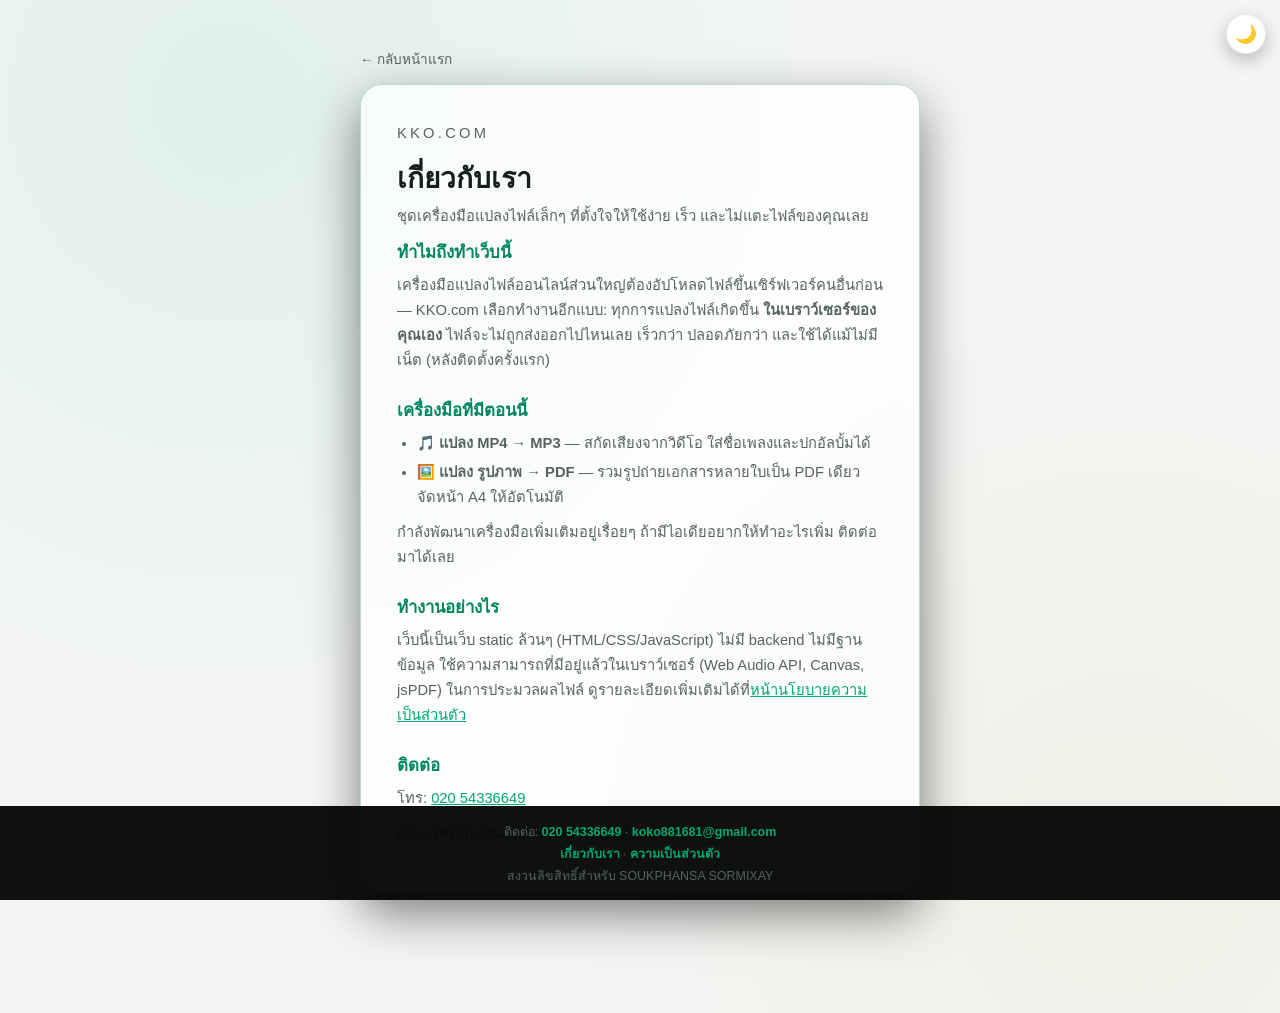
<file: about.html>
<!DOCTYPE html>
<html lang="th">
<head>
<meta charset="UTF-8">
<meta name="viewport" content="width=device-width, initial-scale=1.0, maximum-scale=1.0, user-scalable=no, viewport-fit=cover">
<title>เกี่ยวกับเรา — KKO.com</title>
<meta name="description" content="KKO.com ชุดเครื่องมือแปลงไฟล์ฟรี ทำงานในเบราว์เซอร์คุณล้วนๆ ไม่มีการอัปโหลดไฟล์">
<meta name="theme-color" content="#090c0a">

<link rel="manifest" href="manifest.json">
<link rel="icon" href="favicon.svg" type="image/svg+xml">
<link rel="icon" href="favicon-32.png" type="image/png" sizes="32x32">
<link rel="apple-touch-icon" href="apple-touch-icon.png">
<meta name="apple-mobile-web-app-capable" content="yes">
<meta name="apple-mobile-web-app-title" content="KKO.com">

<meta property="og:type" content="website">
<meta property="og:title" content="เกี่ยวกับ KKO.com">
<meta property="og:description" content="ชุดเครื่องมือแปลงไฟล์ฟรี ทำงานในเบราว์เซอร์คุณล้วนๆ ไม่มีการอัปโหลดไฟล์">
<meta property="og:image" content="og-banner.png">
<meta name="twitter:card" content="summary_large_image">

<meta http-equiv="Content-Security-Policy" content="default-src 'self'; script-src 'self' https://cdnjs.cloudflare.com; style-src 'self' https://fonts.googleapis.com; font-src 'self' https://fonts.gstatic.com; img-src 'self' blob:; media-src 'self' blob:; connect-src 'self' https://cdnjs.cloudflare.com; manifest-src 'self'; worker-src 'self'; object-src 'none'; base-uri 'none'; form-action 'none';">
<meta name="referrer" content="strict-origin-when-cross-origin">

<script src="theme.js"></script>
<link rel="preconnect" href="https://fonts.googleapis.com">
<link rel="preconnect" href="https://fonts.gstatic.com" crossorigin>
<link href="https://fonts.googleapis.com/css2?family=Mali:wght@400;600;700&family=Sarabun:wght@300;400;500;600&display=swap" rel="stylesheet">
<link rel="stylesheet" href="style.css">
</head>
<body>
<div class="app-shell">
  <button class="theme-toggle" id="themeToggleBtn" type="button" aria-label="สลับธีม">☀️</button>

  <main>
    <div class="static-page">
      <a class="back-row" href="index.html">← กลับหน้าแรก</a>

      <div class="card static-card">
        <p class="eyebrow">KKO.com</p>
        <h1>เกี่ยวกับเรา</h1>
        <p class="subtitle">ชุดเครื่องมือแปลงไฟล์เล็กๆ ที่ตั้งใจให้ใช้ง่าย เร็ว และไม่แตะไฟล์ของคุณเลย</p>

        <h2>ทำไมถึงทำเว็บนี้</h2>
        <p>เครื่องมือแปลงไฟล์ออนไลน์ส่วนใหญ่ต้องอัปโหลดไฟล์ขึ้นเซิร์ฟเวอร์คนอื่นก่อน — KKO.com เลือกทำงานอีกแบบ: ทุกการแปลงไฟล์เกิดขึ้น <strong>ในเบราว์เซอร์ของคุณเอง</strong> ไฟล์จะไม่ถูกส่งออกไปไหนเลย เร็วกว่า ปลอดภัยกว่า และใช้ได้แม้ไม่มีเน็ต (หลังติดตั้งครั้งแรก)</p>

        <h2>เครื่องมือที่มีตอนนี้</h2>
        <ul>
          <li><strong>🎵 แปลง MP4 → MP3</strong> — สกัดเสียงจากวิดีโอ ใส่ชื่อเพลงและปกอัลบั้มได้</li>
          <li><strong>🖼️ แปลง รูปภาพ → PDF</strong> — รวมรูปถ่ายเอกสารหลายใบเป็น PDF เดียว จัดหน้า A4 ให้อัตโนมัติ</li>
        </ul>
        <p>กำลังพัฒนาเครื่องมือเพิ่มเติมอยู่เรื่อยๆ ถ้ามีไอเดียอยากให้ทำอะไรเพิ่ม ติดต่อมาได้เลย</p>

        <h2>ทำงานอย่างไร</h2>
        <p>เว็บนี้เป็นเว็บ static ล้วนๆ (HTML/CSS/JavaScript) ไม่มี backend ไม่มีฐานข้อมูล ใช้ความสามารถที่มีอยู่แล้วในเบราว์เซอร์ (Web Audio API, Canvas, jsPDF) ในการประมวลผลไฟล์ ดูรายละเอียดเพิ่มเติมได้ที่<a href="privacy.html">หน้านโยบายความเป็นส่วนตัว</a></p>

        <h2>ติดต่อ</h2>
        <p>โทร: <a href="tel:02054336649">020 54336649</a></p>
        <p>อีเมล (ติดต่องานและข้อมูล): <a href="mailto:koko881681@gmail.com">koko881681@gmail.com</a></p>
      </div>
    </div>
  </main>

  <footer class="site-footer">
    <p>ติดต่อ: <a href="tel:02054336649">020 54336649</a> · <a href="mailto:koko881681@gmail.com">koko881681@gmail.com</a></p>
    <p><a href="about.html">เกี่ยวกับเรา</a> · <a href="privacy.html">ความเป็นส่วนตัว</a></p>
    <p>สงวนลิขสิทธิ์สำหรับ SOUKPHANSA SORMIXAY</p>
  </footer>
</div>
</body>
</html>
</file>
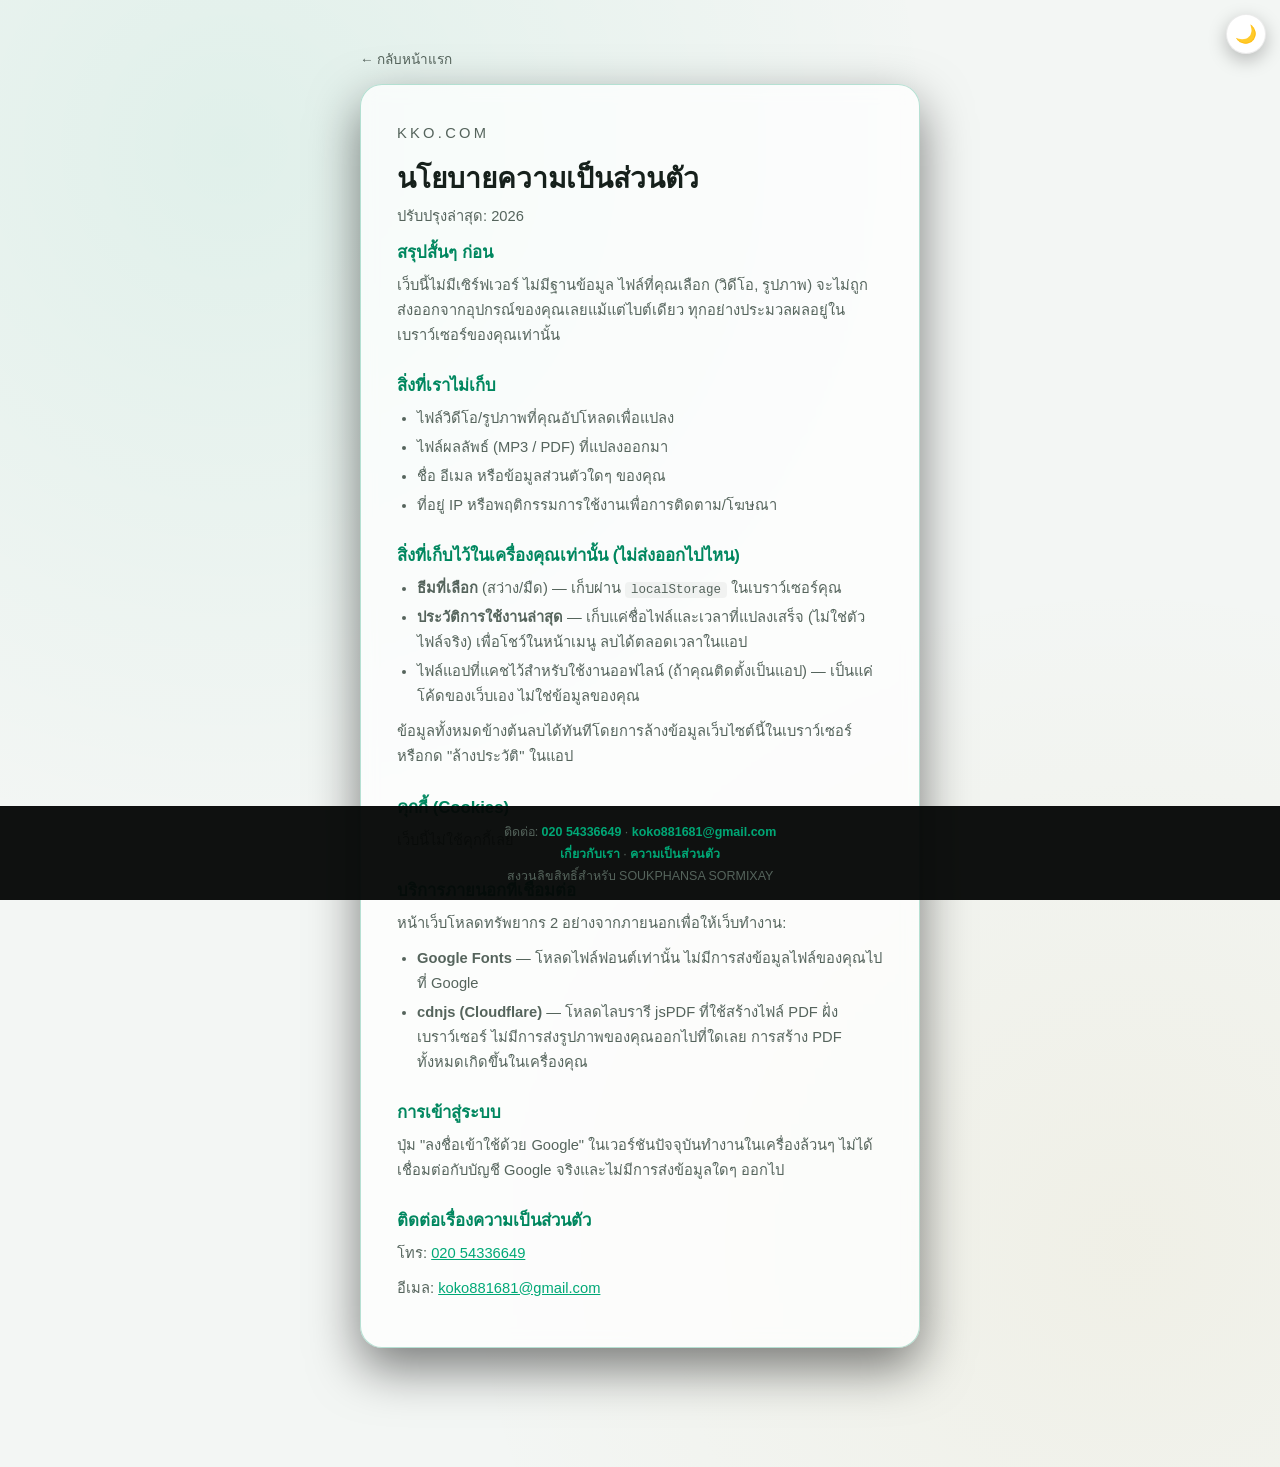
<file: privacy.html>
<!DOCTYPE html>
<html lang="th">
<head>
<meta charset="UTF-8">
<meta name="viewport" content="width=device-width, initial-scale=1.0, maximum-scale=1.0, user-scalable=no, viewport-fit=cover">
<title>นโยบายความเป็นส่วนตัว — KKO.com</title>
<meta name="description" content="KKO.com ไม่มีเซิร์ฟเวอร์ ไม่เก็บไฟล์ของคุณ ทุกอย่างประมวลผลในเบราว์เซอร์คุณเอง">
<meta name="theme-color" content="#090c0a">

<link rel="manifest" href="manifest.json">
<link rel="icon" href="favicon.svg" type="image/svg+xml">
<link rel="icon" href="favicon-32.png" type="image/png" sizes="32x32">
<link rel="apple-touch-icon" href="apple-touch-icon.png">
<meta name="apple-mobile-web-app-capable" content="yes">
<meta name="apple-mobile-web-app-title" content="KKO.com">

<meta property="og:type" content="website">
<meta property="og:title" content="นโยบายความเป็นส่วนตัว — KKO.com">
<meta property="og:description" content="ไม่มีเซิร์ฟเวอร์ ไม่เก็บไฟล์ของคุณ ทุกอย่างประมวลผลในเบราว์เซอร์คุณเอง">
<meta property="og:image" content="og-banner.png">
<meta name="twitter:card" content="summary_large_image">

<meta http-equiv="Content-Security-Policy" content="default-src 'self'; script-src 'self' https://cdnjs.cloudflare.com; style-src 'self' https://fonts.googleapis.com; font-src 'self' https://fonts.gstatic.com; img-src 'self' blob:; media-src 'self' blob:; connect-src 'self' https://cdnjs.cloudflare.com; manifest-src 'self'; worker-src 'self'; object-src 'none'; base-uri 'none'; form-action 'none';">
<meta name="referrer" content="strict-origin-when-cross-origin">

<script src="theme.js"></script>
<link rel="preconnect" href="https://fonts.googleapis.com">
<link rel="preconnect" href="https://fonts.gstatic.com" crossorigin>
<link href="https://fonts.googleapis.com/css2?family=Mali:wght@400;600;700&family=Sarabun:wght@300;400;500;600&display=swap" rel="stylesheet">
<link rel="stylesheet" href="style.css">
</head>
<body>
<div class="app-shell">
  <button class="theme-toggle" id="themeToggleBtn" type="button" aria-label="สลับธีม">☀️</button>

  <main>
    <div class="static-page">
      <a class="back-row" href="index.html">← กลับหน้าแรก</a>

      <div class="card static-card">
        <p class="eyebrow">KKO.com</p>
        <h1>นโยบายความเป็นส่วนตัว</h1>
        <p class="subtitle static-updated">ปรับปรุงล่าสุด: 2026</p>

        <h2>สรุปสั้นๆ ก่อน</h2>
        <p>เว็บนี้ไม่มีเซิร์ฟเวอร์ ไม่มีฐานข้อมูล ไฟล์ที่คุณเลือก (วิดีโอ, รูปภาพ) จะไม่ถูกส่งออกจากอุปกรณ์ของคุณเลยแม้แต่ไบต์เดียว ทุกอย่างประมวลผลอยู่ในเบราว์เซอร์ของคุณเท่านั้น</p>

        <h2>สิ่งที่เราไม่เก็บ</h2>
        <ul>
          <li>ไฟล์วิดีโอ/รูปภาพที่คุณอัปโหลดเพื่อแปลง</li>
          <li>ไฟล์ผลลัพธ์ (MP3 / PDF) ที่แปลงออกมา</li>
          <li>ชื่อ อีเมล หรือข้อมูลส่วนตัวใดๆ ของคุณ</li>
          <li>ที่อยู่ IP หรือพฤติกรรมการใช้งานเพื่อการติดตาม/โฆษณา</li>
        </ul>

        <h2>สิ่งที่เก็บไว้ในเครื่องคุณเท่านั้น (ไม่ส่งออกไปไหน)</h2>
        <ul>
          <li><strong>ธีมที่เลือก</strong> (สว่าง/มืด) — เก็บผ่าน <code>localStorage</code> ในเบราว์เซอร์คุณ</li>
          <li><strong>ประวัติการใช้งานล่าสุด</strong> — เก็บแค่ชื่อไฟล์และเวลาที่แปลงเสร็จ (ไม่ใช่ตัวไฟล์จริง) เพื่อโชว์ในหน้าเมนู ลบได้ตลอดเวลาในแอป</li>
          <li>ไฟล์แอปที่แคชไว้สำหรับใช้งานออฟไลน์ (ถ้าคุณติดตั้งเป็นแอป) — เป็นแค่โค้ดของเว็บเอง ไม่ใช่ข้อมูลของคุณ</li>
        </ul>
        <p>ข้อมูลทั้งหมดข้างต้นลบได้ทันทีโดยการล้างข้อมูลเว็บไซต์นี้ในเบราว์เซอร์ หรือกด "ล้างประวัติ" ในแอป</p>

        <h2>คุกกี้ (Cookies)</h2>
        <p>เว็บนี้ไม่ใช้คุกกี้เลย</p>

        <h2>บริการภายนอกที่เชื่อมต่อ</h2>
        <p>หน้าเว็บโหลดทรัพยากร 2 อย่างจากภายนอกเพื่อให้เว็บทำงาน:</p>
        <ul>
          <li><strong>Google Fonts</strong> — โหลดไฟล์ฟอนต์เท่านั้น ไม่มีการส่งข้อมูลไฟล์ของคุณไปที่ Google</li>
          <li><strong>cdnjs (Cloudflare)</strong> — โหลดไลบรารี jsPDF ที่ใช้สร้างไฟล์ PDF ฝั่งเบราว์เซอร์ ไม่มีการส่งรูปภาพของคุณออกไปที่ใดเลย การสร้าง PDF ทั้งหมดเกิดขึ้นในเครื่องคุณ</li>
        </ul>

        <h2>การเข้าสู่ระบบ</h2>
        <p>ปุ่ม "ลงชื่อเข้าใช้ด้วย Google" ในเวอร์ชันปัจจุบันทำงานในเครื่องล้วนๆ ไม่ได้เชื่อมต่อกับบัญชี Google จริงและไม่มีการส่งข้อมูลใดๆ ออกไป</p>

        <h2>ติดต่อเรื่องความเป็นส่วนตัว</h2>
        <p>โทร: <a href="tel:02054336649">020 54336649</a></p>
        <p>อีเมล: <a href="mailto:koko881681@gmail.com">koko881681@gmail.com</a></p>
      </div>
    </div>
  </main>

  <footer class="site-footer">
    <p>ติดต่อ: <a href="tel:02054336649">020 54336649</a> · <a href="mailto:koko881681@gmail.com">koko881681@gmail.com</a></p>
    <p><a href="about.html">เกี่ยวกับเรา</a> · <a href="privacy.html">ความเป็นส่วนตัว</a></p>
    <p>สงวนลิขสิทธิ์สำหรับ SOUKPHANSA SORMIXAY</p>
  </footer>
</div>
</body>
</html>
</file>
<file: style.css>
:root {
  --bg: #090c0a;
  --bg-glow-1: rgba(0,230,160,0.10);
  --bg-glow-2: rgba(232,184,75,0.07);
  --surface: rgba(19, 25, 21, 0.55);
  --surface-solid: #12211a;
  --border: rgba(0, 230, 160, 0.22);
  --border-soft: rgba(255, 255, 255, 0.08);
  --accent: #00e6a0;
  --accent-soft: #7cf2cf;
  --accent-dim: rgba(0, 230, 160, 0.14);
  --gold: #e8b84b;
  --gold-dim: rgba(232, 184, 75, 0.14);
  --text: #edf2ee;
  --text-muted: #8fa199;
  --text-faint: #5d6b64;
  --danger: #ff6b6b;
  --danger-dim: rgba(255,107,107,0.14);
  --field-bg: rgba(0,0,0,0.35);
  --radius-lg: 22px;
  --radius-md: 14px;
  /* Mali is the "slightly handwritten" display face the whole brand now uses
     for headings/buttons/wordmark; Sarabun stays for long-form body copy,
     which reads more comfortably than Mali at small sizes/paragraph length. */
  --font-display: 'Mali', 'Kanit', 'Segoe UI', Tahoma, sans-serif;
  --font-body: 'Sarabun', 'Segoe UI', Tahoma, sans-serif;
}

/* Light theme — toggled by adding data-theme="light" to <html> (see theme.js).
   Same structure/shadows, just re-pointed colors, so every component below
   that uses these variables automatically adapts without extra rules. */
[data-theme="light"] {
  --bg: #f3f6f4;
  --bg-glow-1: rgba(0,168,118,0.08);
  --bg-glow-2: rgba(184,134,11,0.06);
  --surface: rgba(255, 255, 255, 0.72);
  --surface-solid: #ffffff;
  --border: rgba(0, 150, 105, 0.28);
  --border-soft: rgba(0, 0, 0, 0.08);
  --accent: #00a876;
  --accent-soft: #00875f;
  --accent-dim: rgba(0, 168, 118, 0.12);
  --gold: #a3720a;
  --gold-dim: rgba(163, 114, 10, 0.12);
  --text: #16201b;
  --text-muted: #55645c;
  --text-faint: #8a9890;
  --danger: #d1453b;
  --danger-dim: rgba(209,69,59,0.10);
  --field-bg: rgba(0,0,0,0.045);
}

* { box-sizing: border-box; }

body {
  font-family: var(--font-body);
  background-color: var(--bg);
  background-image:
    radial-gradient(circle at 18% 10%, var(--bg-glow-1), transparent 42%),
    radial-gradient(circle at 88% 85%, var(--bg-glow-2), transparent 40%);
  background-repeat: no-repeat;
  color: var(--text);
  margin: 0;
  min-height: 100vh;
  display: flex;
  flex-direction: column;
  transition: background-color 0.25s ease, color 0.25s ease;
}
/* No external image, and no background-attachment:fixed — a photo pulled from
   a third-party server was both an unnecessary network dependency (slow/blocked
   on some connections) and a forced-repaint cost on low-spec phone GPUs. A
   local CSS gradient is instant, free, and fully covered by a strict CSP. */

a { color: var(--accent); }

*:focus-visible {
  outline: 2px solid var(--accent-soft);
  outline-offset: 3px;
  border-radius: 6px;
}

/* ---------- shell ---------- */
.app-shell {
  flex: 1;
  display: flex;
  flex-direction: column;
  min-height: 100vh;
}

main {
  flex: 1;
  display: flex;
  align-items: center;
  justify-content: center;
  padding: clamp(20px, 6vw, 48px) clamp(16px, 5vw, 32px);
  padding-bottom: 120px;
}

.screen {
  display: none;
  width: 100%;
}
.screen.active {
  display: flex;
  flex-direction: column;
  align-items: center;
  animation: rise 0.5s ease both;
}

@keyframes rise {
  from { opacity: 0; transform: translateY(14px); }
  to   { opacity: 1; transform: translateY(0); }
}
@media (prefers-reduced-motion: reduce) {
  .screen.active { animation: none; }
  * { animation-duration: 0.01ms !important; transition-duration: 0.01ms !important; }
}

/* ---------- brand / eyebrow ---------- */
.eyebrow {
  font-family: var(--font-display);
  font-size: 0.72rem;
  letter-spacing: 0.22em;
  color: var(--accent-soft);
  text-transform: uppercase;
  margin: 0 0 10px;
}

.wordmark {
  font-family: var(--font-display);
  font-weight: 700;
  letter-spacing: 0.04em;
  font-size: clamp(1rem, 3vw, 1.15rem);
}
.wordmark span { color: var(--accent); }

/* ---------- waveform signature ---------- */
.waveform {
  display: flex;
  align-items: flex-end;
  justify-content: center;
  gap: 4px;
  height: 30px;
  margin: 0 auto 18px;
}
.waveform span {
  width: 4px;
  border-radius: 3px;
  background: linear-gradient(180deg, var(--accent-soft), var(--accent));
}
/* only bars inside an active loading indicator animate — an always-looping
   animation on the idle login screen just burns battery/CPU for no reason */
.waveform:not(.idle) span {
  animation: wave 1.1s ease-in-out infinite;
}
.waveform span:nth-child(1) { height: 10px; animation-delay: -1.0s; }
.waveform span:nth-child(2) { height: 22px; animation-delay: -0.8s; }
.waveform span:nth-child(3) { height: 14px; animation-delay: -0.6s; }
.waveform span:nth-child(4) { height: 28px; animation-delay: -0.4s; }
.waveform span:nth-child(5) { height: 16px; animation-delay: -0.2s; }
.waveform span:nth-child(6) { height: 24px; animation-delay: 0s; }
.waveform span:nth-child(7) { height: 12px; animation-delay: -0.5s; }
@keyframes wave {
  0%, 100% { transform: scaleY(0.35); }
  50% { transform: scaleY(1); }
}

/* ---------- card ---------- */
.card {
  background: var(--surface-solid);
  border: 1px solid var(--border);
  box-shadow: 0 20px 50px rgba(0,0,0,0.5);
  border-radius: var(--radius-lg);
  padding: clamp(24px, 5vw, 36px);
  width: 100%;
  max-width: 420px;
  text-align: center;
}
/* blur is a "nice-to-have" layered on top only where the device can afford it —
   the solid --surface-solid background above is the real, always-working base */
@supports (backdrop-filter: blur(1px)) or (-webkit-backdrop-filter: blur(1px)) {
  .card {
    background: var(--surface);
    backdrop-filter: blur(8px);
    -webkit-backdrop-filter: blur(8px);
  }
}

h1 {
  font-family: var(--font-display);
  font-weight: 600;
  font-size: clamp(1.4rem, 4vw, 1.75rem);
  margin: 0 0 8px;
  color: var(--text);
}

.subtitle {
  font-size: 0.92rem;
  color: var(--text-muted);
  margin: 0 0 26px;
  line-height: 1.55;
}
.subtitle-tight { margin-bottom: 0; }
.tool-title { margin-bottom: 22px; }

/* ---------- login screen ---------- */
.google-btn {
  display: flex;
  align-items: center;
  justify-content: center;
  gap: 10px;
  width: 100%;
  background: #ffffff;
  color: #3c4043;
  border: 1px solid #dadce0;
  font-family: var(--font-body);
  font-weight: 600;
  font-size: 0.95rem;
  padding: 0.8rem 1.2rem;
  border-radius: 999px;
  cursor: pointer;
  transition: transform 0.15s ease, box-shadow 0.15s ease;
}
.google-btn:hover { box-shadow: 0 4px 14px rgba(0,0,0,0.25); }
.google-btn:active { transform: scale(0.97); }

.auth-loading {
  display: none;
  align-items: center;
  justify-content: center;
  gap: 10px;
  color: var(--text-muted);
  font-size: 0.88rem;
  margin-top: 14px;
}

.waveform-mini { height: 16px; margin: 0; gap: 3px; }
.waveform-mini span { width: 3px; }
.waveform-mini span:nth-child(1) { height: 8px; }
.waveform-mini span:nth-child(2) { height: 14px; }
.waveform-mini span:nth-child(3) { height: 10px; }

.security-note {
  margin-top: 20px;
  font-size: 0.76rem;
  color: var(--text-faint);
  line-height: 1.5;
}

/* ---------- menu screen ---------- */
.menu-wrap { width: 100%; max-width: 720px; }

.menu-topbar {
  display: flex;
  align-items: center;
  justify-content: space-between;
  margin-bottom: clamp(20px, 4vw, 32px);
}

.user-chip {
  display: flex;
  align-items: center;
  gap: 10px;
  background: var(--surface);
  border: 1px solid var(--border-soft);
  padding: 6px 14px 6px 6px;
  border-radius: 999px;
}
.user-avatar {
  width: 30px; height: 30px;
  border-radius: 50%;
  background: var(--accent-dim);
  color: var(--accent);
  display: flex; align-items: center; justify-content: center;
  font-family: var(--font-display);
  font-weight: 600;
  font-size: 0.85rem;
  overflow: hidden;
}
.user-avatar img { width: 100%; height: 100%; object-fit: cover; }
.user-name { font-size: 0.82rem; color: var(--text); }
.sign-out {
  font-size: 0.78rem;
  color: var(--text-muted);
  text-decoration: underline;
  cursor: pointer;
  margin-left: 4px;
}

.menu-header { text-align: center; margin-bottom: clamp(24px, 5vw, 34px); }
.menu-header h1 { margin-bottom: 6px; }

.track-grid {
  display: grid;
  grid-template-columns: 1fr;
  gap: 14px;
}
@media (min-width: 640px) {
  .track-grid { grid-template-columns: 1fr 1fr; }
}

.track-card {
  position: relative;
  background: var(--surface);
  border: 1px solid var(--border-soft);
  border-radius: var(--radius-md);
  padding: 20px;
  text-align: left;
  display: flex;
  flex-direction: column;
  gap: 14px;
  cursor: pointer;
  transition: border-color 0.2s ease, transform 0.15s ease;
}
.track-card[data-status="ready"]:hover,
.track-card[data-status="ready"]:focus-visible {
  border-color: var(--accent);
  transform: translateY(-2px);
}
.track-card[data-status="ready"]:active { transform: scale(0.98); }
.track-card[data-status="soon"] {
  cursor: not-allowed;
  opacity: 0.55;
}

.track-index {
  font-family: var(--font-display);
  font-size: 0.75rem;
  letter-spacing: 0.12em;
  color: var(--text-faint);
}

.track-info h3 {
  font-family: var(--font-display);
  font-size: 1.05rem;
  margin: 2px 0 6px;
  color: var(--text);
}
.track-info p {
  font-size: 0.85rem;
  color: var(--text-muted);
  margin: 0;
  line-height: 1.5;
}

.track-status {
  align-self: flex-start;
  font-size: 0.72rem;
  padding: 4px 10px;
  border-radius: 999px;
  font-weight: 600;
}
.status-ready { background: var(--accent-dim); color: var(--accent-soft); }
.status-soon  { background: var(--gold-dim); color: var(--gold); }

/* ---------- converter screen ---------- */
.converter-wrap { width: 100%; max-width: 460px; }

.back-row {
  display: flex;
  align-items: center;
  gap: 8px;
  margin-bottom: 14px;
  font-size: 0.85rem;
  color: var(--text-muted);
  text-decoration: none;
  cursor: pointer;
  width: fit-content;
}
.back-row:hover { color: var(--accent-soft); }

.tab-bar {
  display: flex;
  gap: 6px;
  background: var(--surface);
  border: 1px solid var(--border-soft);
  border-radius: 999px;
  padding: 5px;
  margin-bottom: 16px;
  overflow-x: auto;
  scrollbar-width: none;
  -webkit-overflow-scrolling: touch;
}
.tab-bar::-webkit-scrollbar { display: none; }
.tab-btn {
  flex: 0 0 auto;
  white-space: nowrap;
  background: transparent;
  border: none;
  color: var(--text-muted);
  font-family: var(--font-display);
  font-size: 0.82rem;
  font-weight: 600;
  padding: 0.65rem 0.85rem;
  border-radius: 999px;
  cursor: pointer;
  transition: background 0.2s ease, color 0.2s ease;
}
.tab-btn.active { background: var(--accent); color: #06120c; }

.tab-panel { display: none; }
.tab-panel.active { display: block; }

.upload-area {
  border: 2px dashed var(--border);
  padding: 1.5rem 1rem;
  border-radius: var(--radius-md);
  margin-bottom: 1rem;
  cursor: pointer;
  transition: all 0.2s ease;
  background-color: var(--field-bg);
  display: block;
}
.upload-area:active { background-color: var(--accent-dim); transform: scale(0.98); }
.upload-area.drag-over {
  background-color: var(--accent-dim);
  border-color: var(--accent);
  border-style: solid;
}
.upload-icon { font-size: 2.3rem; margin-bottom: 0.5rem; }
.upload-label-text { color: var(--accent-soft); font-weight: 600; font-size: 1.05rem; }
.upload-hint { color: var(--text-faint); font-size: 0.78rem; margin-top: 4px; }

input[type="file"] { display: none; }

#videoPreviewBox {
  display: none;
  background: var(--field-bg);
  padding: 10px;
  border-radius: 10px;
  margin-bottom: 1.4rem;
  border: 1px solid var(--border-soft);
}
#fileNameDisplay { color: var(--accent-soft); font-size: 0.82rem; margin-bottom: 10px; word-break: break-all; }
video { width: 100%; border-radius: 6px; max-height: 150px; background-color: #000; }

.input-group { margin-bottom: 1.1rem; text-align: left; }
label.input-label { display: block; margin-bottom: 0.4rem; color: var(--accent-soft); font-size: 0.85rem; }

input[type="text"] {
  width: 100%;
  padding: 0.85rem;
  background-color: var(--field-bg);
  border: 1px solid var(--border-soft);
  border-radius: var(--radius-md);
  color: var(--text);
  font-family: var(--font-body);
  box-sizing: border-box;
  font-size: 0.98rem;
}
input[type="text"]:focus { outline: none; border-color: var(--accent); box-shadow: 0 0 0 3px var(--accent-dim); }

.cover-btn {
  display: block;
  width: 100%;
  text-align: center;
  background: var(--field-bg);
  border: 1px solid var(--border-soft);
  padding: 0.85rem;
  border-radius: var(--radius-md);
  cursor: pointer;
  color: var(--text-muted);
  font-size: 0.9rem;
  box-sizing: border-box;
  transition: 0.2s;
}
.cover-btn.drag-over { background: var(--accent-dim); border-color: var(--accent); }

.btn {
  background-color: var(--accent);
  color: #06120c;
  border: none;
  padding: 0.95rem 1.5rem;
  border-radius: var(--radius-md);
  font-family: var(--font-display);
  font-size: 1.02rem;
  font-weight: 600;
  cursor: pointer;
  width: 100%;
  margin-top: 10px;
  transition: transform 0.15s ease;
  box-shadow: 0 10px 26px rgba(0,230,160,0.24);
}
.btn:active { transform: scale(0.97); }
.btn-outline { background-color: transparent; color: var(--accent-soft); border: 1.5px solid var(--border); box-shadow: none; }

#loadingSection, #pdfLoadingSection, #mergeLoadingSection { display: none; padding: 1.6rem 0 0.5rem; }
#loadingSection h3, #pdfLoadingSection h3, #mergeLoadingSection h3 { font-family: var(--font-display); font-size: 1.05rem; color: var(--text); margin: 4px 0 6px; }
#loadingSection p, #pdfLoadingSection p, #mergeLoadingSection p { font-size: 0.85rem; color: var(--text-muted); margin: 0; }

#resultSection, #pdfResultSection, #compressResultSection, #formatResultSection, #mergeResultSection { display: none; }
.result-title { font-family: var(--font-display); margin-bottom: 1.4rem; }
.preview-label { font-size: 0.88rem; text-align: left; color: var(--text-muted); margin-bottom: 6px; }
audio { width: 100%; margin-bottom: 1.4rem; border-radius: 30px; }
.success-icon { font-size: 2.6rem; margin-bottom: 0.6rem; }

.reconvert-link {
  margin-top: 14px;
  font-size: 0.8rem;
  text-decoration: underline;
  cursor: pointer;
  color: var(--text-faint);
}

/* ---------- IMG → PDF: thumbnails ---------- */
.thumbs-label { font-size: 0.82rem; color: var(--text-muted); margin: 4px 0 8px; text-align: left; }
.thumb-grid {
  display: grid;
  grid-template-columns: repeat(auto-fill, minmax(70px, 1fr));
  gap: 8px;
  margin-bottom: 1.1rem;
}
.thumb-item {
  position: relative;
  aspect-ratio: 1;
  border-radius: 10px;
  overflow: hidden;
  border: 1px solid var(--border-soft);
  background: rgba(0,0,0,0.4);
}
.thumb-item img { width: 100%; height: 100%; object-fit: cover; display: block; }
.thumb-remove {
  position: absolute;
  top: 3px; right: 3px;
  width: 20px; height: 20px;
  border-radius: 50%;
  border: none;
  background: rgba(0,0,0,0.7);
  color: #fff;
  font-size: 0.85rem;
  line-height: 1;
  cursor: pointer;
  display: flex;
  align-items: center;
  justify-content: center;
}
.thumb-remove:active { transform: scale(0.9); }

.thumb-rotate {
  position: absolute;
  bottom: 3px; left: 3px;
  width: 20px; height: 20px;
  border-radius: 50%;
  border: none;
  background: rgba(0,0,0,0.7);
  color: #fff;
  font-size: 0.8rem;
  line-height: 1;
  cursor: pointer;
  display: flex;
  align-items: center;
  justify-content: center;
}
.thumb-rotate:active { transform: scale(0.9) rotate(45deg); }

/* ---------- IMG → PDF: loading animation (stacking pages) ---------- */
.page-stack {
  position: relative;
  width: 40px;
  height: 40px;
  margin: 0 auto 16px;
}
.page-stack span {
  position: absolute;
  inset: 0;
  border: 2px solid var(--accent);
  border-radius: 4px;
  background: rgba(0,230,160,0.06);
  animation: pageStack 1.4s ease-in-out infinite;
}
.page-stack span:nth-child(1) { animation-delay: 0s; }
.page-stack span:nth-child(2) { animation-delay: 0.2s; }
.page-stack span:nth-child(3) { animation-delay: 0.4s; }
@keyframes pageStack {
  0%   { transform: translate(0,0); opacity: 0.3; }
  50%  { transform: translate(4px,-4px); opacity: 1; }
  100% { transform: translate(0,0); opacity: 0.3; }
}

/* ---------- progress bar (MP3 + PDF loading states) ---------- */
.progress-track {
  width: 100%;
  height: 8px;
  border-radius: 999px;
  background: var(--field-bg);
  overflow: hidden;
  margin: 14px 0 8px;
  position: relative;
}
.progress-fill {
  height: 100%;
  width: 0%;
  border-radius: 999px;
  background: linear-gradient(90deg, var(--accent-soft), var(--accent));
  transition: width 0.25s ease;
}
.progress-fill.indeterminate {
  width: 35%;
  position: absolute;
  animation: indeterminate 1.1s ease-in-out infinite;
}
@keyframes indeterminate {
  0%   { left: -35%; }
  100% { left: 100%; }
}
#loadingSection p, #pdfLoadingSection p { font-size: 0.8rem; color: var(--text-faint); margin: 0; }

/* ---------- theme toggle (visible on every screen/page) ---------- */
.theme-toggle {
  position: fixed;
  top: max(14px, env(safe-area-inset-top));
  right: 14px;
  z-index: 40;
  width: 40px;
  height: 40px;
  border-radius: 50%;
  border: 1px solid var(--border-soft);
  background: var(--surface-solid);
  color: var(--text);
  font-size: 1.1rem;
  cursor: pointer;
  display: flex;
  align-items: center;
  justify-content: center;
  box-shadow: 0 6px 18px rgba(0,0,0,0.25);
}
.theme-toggle:active { transform: scale(0.92); }

/* ---------- toast notifications (replaces browser alert()) ---------- */
.toast-stack {
  position: fixed;
  left: 50%;
  bottom: calc(74px + env(safe-area-inset-bottom));
  transform: translateX(-50%);
  z-index: 60;
  display: flex;
  flex-direction: column;
  gap: 8px;
  width: min(92vw, 380px);
  align-items: center;
  pointer-events: none;
}
.toast {
  width: 100%;
  background: var(--surface-solid);
  border: 1px solid var(--border-soft);
  border-left: 4px solid var(--accent);
  border-radius: 12px;
  padding: 12px 14px;
  font-size: 0.85rem;
  color: var(--text);
  box-shadow: 0 10px 28px rgba(0,0,0,0.35);
  animation: toastIn 0.2s ease both;
}
.toast.error { border-left-color: var(--danger); }
.toast.leaving { animation: toastOut 0.2s ease both; }
@keyframes toastIn { from { opacity: 0; transform: translateY(8px); } to { opacity: 1; transform: translateY(0); } }
@keyframes toastOut { from { opacity: 1; } to { opacity: 0; transform: translateY(4px); } }

/* ---------- confirm modal (replaces browser confirm()) ---------- */
.modal-backdrop {
  display: none;
  position: fixed;
  inset: 0;
  background: rgba(0,0,0,0.55);
  z-index: 70;
  align-items: center;
  justify-content: center;
  padding: 20px;
}
.modal-backdrop.active { display: flex; }
.modal-box {
  background: var(--surface-solid);
  border: 1px solid var(--border-soft);
  border-radius: var(--radius-lg);
  padding: 22px;
  max-width: 360px;
  width: 100%;
  box-shadow: 0 20px 50px rgba(0,0,0,0.5);
}
.modal-box p { font-size: 0.92rem; color: var(--text); line-height: 1.55; margin: 0 0 18px; }
.modal-actions { display: flex; gap: 10px; }
.modal-actions .btn { margin-top: 0; }

/* ---------- recent history (menu screen) ---------- */
.history-block { width: 100%; margin-top: 22px; }
.history-head { display: flex; align-items: center; justify-content: space-between; margin-bottom: 8px; }
.history-title { margin: 0; }
.history-clear { font-size: 0.76rem; color: var(--text-faint); text-decoration: underline; cursor: pointer; }
.history-list { list-style: none; margin: 0; padding: 0; display: flex; flex-direction: column; gap: 6px; }
.history-empty { font-size: 0.82rem; color: var(--text-faint); padding: 10px 0; }
.history-item {
  display: flex;
  align-items: center;
  gap: 10px;
  background: var(--surface);
  border: 1px solid var(--border-soft);
  border-radius: 12px;
  padding: 10px 12px;
  font-size: 0.82rem;
}
.history-icon { font-size: 1.1rem; }
.history-name { flex: 1; color: var(--text); overflow: hidden; text-overflow: ellipsis; white-space: nowrap; }
.history-time { color: var(--text-faint); font-size: 0.72rem; white-space: nowrap; }

/* ---------- static pages (privacy.html / about.html) ---------- */
.static-page { width: 100%; max-width: 560px; }
.static-card { max-width: none; text-align: left; }
.static-card h1 { margin-bottom: 4px; }
.static-updated { margin-bottom: 22px; }
.static-card h2 {
  font-family: var(--font-display);
  font-size: 1.05rem;
  color: var(--accent-soft);
  margin: 24px 0 8px;
}
.static-card h2:first-of-type { margin-top: 4px; }
.static-card p { font-size: 0.92rem; color: var(--text-muted); line-height: 1.7; margin: 0 0 10px; }
.static-card ul { margin: 0 0 10px; padding-left: 20px; }
.static-card li { font-size: 0.92rem; color: var(--text-muted); line-height: 1.7; margin-bottom: 4px; }
.static-card code {
  background: var(--field-bg);
  border-radius: 4px;
  padding: 1px 6px;
  font-size: 0.85em;
}

/* ---------- QR Code ---------- */
#qrResultWrap { display: none; margin-top: 18px; text-align: center; }
.qr-frame {
  background: #ffffff;   /* always white, regardless of theme — a QR code
                             needs strong black/white contrast to scan reliably */
  padding: 16px;
  border-radius: 12px;
  display: inline-block;
  margin-bottom: 14px;
}

/* ---------- range sliders (compress quality / watermark opacity) ---------- */
.range-input {
  width: 100%;
  height: 6px;
  border-radius: 999px;
  background: var(--field-bg);
  appearance: none;
  -webkit-appearance: none;
  margin: 6px 0 14px;
}
.range-input::-webkit-slider-thumb {
  appearance: none;
  -webkit-appearance: none;
  width: 20px;
  height: 20px;
  border-radius: 50%;
  background: var(--accent);
  border: 3px solid var(--surface-solid);
  box-shadow: 0 2px 8px rgba(0,0,0,0.3);
  cursor: pointer;
}
.range-input::-moz-range-thumb {
  width: 20px;
  height: 20px;
  border-radius: 50%;
  background: var(--accent);
  border: 3px solid var(--surface-solid);
  cursor: pointer;
}
.size-compare {
  display: flex;
  justify-content: space-between;
  font-size: 0.82rem;
  color: var(--text-muted);
  margin: 0 0 14px;
}
.size-compare strong { color: var(--accent-soft); }

#compressControls, #watermarkControls { display: none; }

.result-preview-img {
  width: 100%;
  border-radius: 12px;
  margin-bottom: 14px;
  border: 1px solid var(--border-soft);
  display: block;
}

/* ---------- format-choice buttons (format converter + watermark position) ---------- */
.format-choice-row {
  display: flex;
  flex-wrap: wrap;
  gap: 8px;
  margin-bottom: 1.1rem;
}
.format-choice {
  flex: 1 1 auto;
  min-width: 64px;
  background: var(--field-bg);
  border: 1px solid var(--border-soft);
  color: var(--text-muted);
  font-family: var(--font-display);
  font-size: 0.8rem;
  font-weight: 600;
  padding: 0.6rem 0.4rem;
  border-radius: var(--radius-md);
  cursor: pointer;
  transition: 0.15s ease;
}
.format-choice.active {
  background: var(--accent-dim);
  border-color: var(--accent);
  color: var(--accent-soft);
}

/* ---------- merge PDF file list ---------- */
.merge-list { list-style: none; margin: 0 0 1.1rem; padding: 0; display: flex; flex-direction: column; gap: 6px; }
.merge-item {
  display: flex;
  align-items: center;
  gap: 8px;
  background: var(--surface);
  border: 1px solid var(--border-soft);
  border-radius: 10px;
  padding: 8px 10px;
  font-size: 0.82rem;
}
.merge-item-icon { font-size: 1rem; }
.merge-item-name { flex: 1; color: var(--text); overflow: hidden; text-overflow: ellipsis; white-space: nowrap; }
.merge-item-size { color: var(--text-faint); font-size: 0.74rem; white-space: nowrap; }
.merge-remove {
  width: 22px; height: 22px;
  border-radius: 50%;
  border: none;
  background: rgba(0,0,0,0.15);
  color: var(--text-muted);
  font-size: 0.85rem;
  line-height: 1;
  cursor: pointer;
  display: flex;
  align-items: center;
  justify-content: center;
  flex: 0 0 auto;
}

/* ---------- watermark live preview ---------- */
.watermark-preview-wrap {
  margin: 4px 0 14px;
  border-radius: 10px;
  overflow: hidden;
  border: 1px solid var(--border-soft);
  background: #000;
  display: flex;
  align-items: center;
  justify-content: center;
}
#watermarkCanvas { width: 100%; height: auto; display: block; }

/* ---------- landing screen ---------- */
.landing-card { max-width: 460px; }
.landing-feature-list {
  list-style: none;
  margin: 0 0 22px;
  padding: 0;
  display: flex;
  flex-direction: column;
  gap: 10px;
  text-align: left;
}
.landing-feature-list li {
  background: var(--field-bg);
  border: 1px solid var(--border-soft);
  border-radius: var(--radius-md);
  padding: 10px 14px;
  font-size: 0.86rem;
  color: var(--text-muted);
}

/* ---------- menu: greeting + usage stat ---------- */
.menu-greeting { margin-bottom: 18px; }
.greeting-text {
  font-family: var(--font-display);
  font-size: 1.1rem;
  color: var(--text);
  margin: 0 0 4px;
}
.usage-stat { font-size: 0.82rem; color: var(--accent-soft); margin: 0; }

/* ---------- menu: share app button ---------- */
.share-app-btn {
  display: flex;
  align-items: center;
  justify-content: center;
  gap: 8px;
  width: 100%;
  background: var(--accent-dim);
  border: 1px solid var(--border);
  color: var(--accent-soft);
  font-family: var(--font-display);
  font-weight: 600;
  font-size: 0.88rem;
  padding: 0.7rem 1rem;
  border-radius: 999px;
  cursor: pointer;
  margin-bottom: 24px;
}
.share-app-btn:active { transform: scale(0.98); }

/* ---------- menu: track categories ---------- */
.track-category { margin-bottom: 26px; }
.category-label {
  font-family: var(--font-display);
  font-size: 0.85rem;
  font-weight: 600;
  color: var(--text-faint);
  letter-spacing: 0.04em;
  margin: 0 0 10px;
}

/* ---------- menu: "new" badge on track cards ---------- */
.new-badge {
  position: absolute;
  top: -8px;
  right: 14px;
  background: var(--gold);
  color: #241a02;
  font-family: var(--font-display);
  font-size: 0.66rem;
  font-weight: 700;
  padding: 3px 9px;
  border-radius: 999px;
  box-shadow: 0 4px 10px rgba(0,0,0,0.3);
}

/* ---------- confetti (success celebration) ---------- */
.confetti-layer {
  position: fixed;
  inset: 0;
  pointer-events: none;
  z-index: 80;
  overflow: hidden;
}
.confetti-piece {
  position: absolute;
  top: -10px;
  width: 8px;
  height: 14px;
  opacity: 0.9;
  animation: confettiFall linear forwards;
}
@keyframes confettiFall {
  0%   { transform: translateY(0) rotate(0deg); opacity: 1; }
  100% { transform: translateY(110vh) rotate(600deg); opacity: 0; }
}
@media (prefers-reduced-motion: reduce) {
  .confetti-layer { display: none; }
}

/* ---------- translate tool ---------- */
.lang-picker-row {
  display: flex;
  align-items: center;
  gap: 8px;
  margin-bottom: 1.1rem;
}
.lang-select {
  flex: 1;
  min-width: 0;
  background: var(--field-bg);
  border: 1px solid var(--border-soft);
  border-radius: var(--radius-md);
  color: var(--text);
  font-family: var(--font-body);
  font-size: 0.85rem;
  padding: 0.65rem 0.5rem;
}
.lang-swap-btn {
  flex: 0 0 auto;
  width: 36px;
  height: 36px;
  border-radius: 50%;
  border: 1px solid var(--border-soft);
  background: var(--surface-solid);
  color: var(--accent-soft);
  font-size: 1rem;
  cursor: pointer;
}
.lang-swap-btn:active { transform: scale(0.9) rotate(180deg); }

.translate-textarea {
  width: 100%;
  min-height: 100px;
  padding: 0.85rem;
  background-color: var(--field-bg);
  border: 1px solid var(--border-soft);
  border-radius: var(--radius-md);
  color: var(--text);
  font-family: var(--font-body);
  font-size: 0.95rem;
  resize: vertical;
  box-sizing: border-box;
}
.translate-textarea:focus { outline: none; border-color: var(--accent); box-shadow: 0 0 0 3px var(--accent-dim); }
.char-counter { font-size: 0.74rem; color: var(--text-faint); text-align: right; margin: 4px 0 0; }

#translateResultWrap { display: none; margin-top: 18px; text-align: left; }
.translate-result-box {
  background: var(--field-bg);
  border: 1px solid var(--border-soft);
  border-radius: var(--radius-md);
  padding: 0.85rem;
  font-size: 0.95rem;
  color: var(--text);
  margin-bottom: 12px;
  min-height: 48px;
  line-height: 1.6;
  white-space: pre-wrap;
  word-break: break-word;
}

/* ---------- footer (present on every screen) ---------- */
.site-footer {
  position: fixed;
  left: 0; right: 0; bottom: 0;
  text-align: center;
  font-size: 0.78rem;
  color: var(--text-muted);
  background-color: rgba(6,8,7,0.96);
  border-top: 1px solid var(--border-soft);
  padding: 12px 16px calc(12px + env(safe-area-inset-bottom));
}
.site-footer p { margin: 3px 0; }
.site-footer a { font-weight: 600; text-decoration: none; }
</file>
